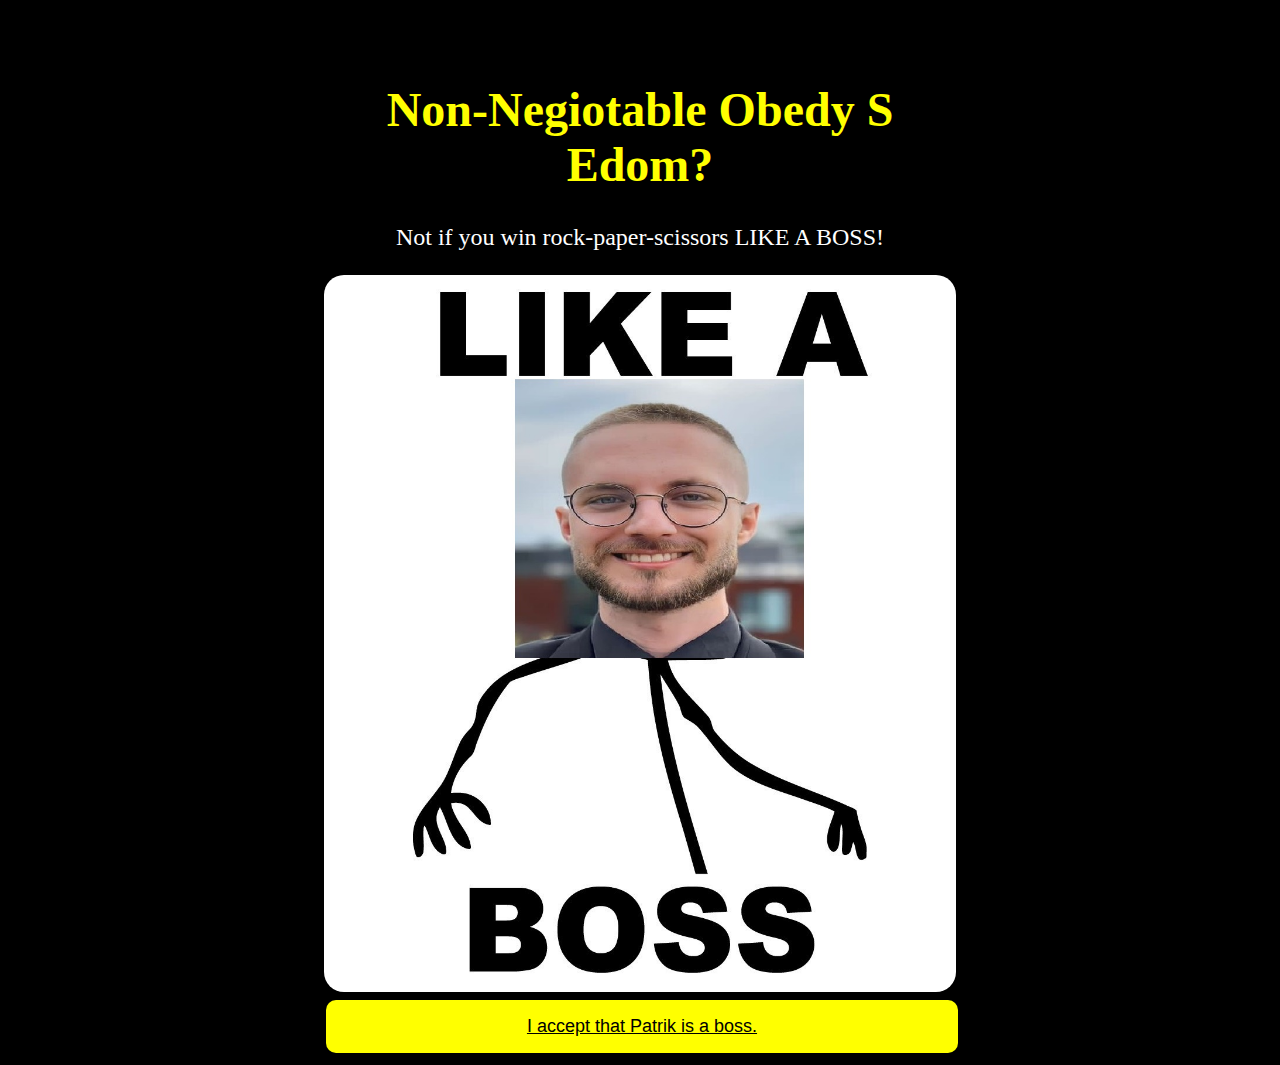
<file: index.html>
<!DOCTYPE html>
<html lang="en">
<head>
  <meta charset="UTF-8">
  <meta name="viewport" content="width=device-width, initial-scale=1.0">
  <title>Obedy s Edom enjoyer</title>
  <link rel="stylesheet" href="style.css"/>
</head>
<body>
  <div class="poster"> 
    <h1>Non-Negiotable Obedy s Edom?</h1>
    <p>Not if you win rock-paper-scissors LIKE A BOSS!</p>
    <img class=boss src="assets/images/meme1.jpg"/>
   <a href="./Acceptance.html"><button>I accept that Patrik is a boss.</button></a>  
  </div>
</body>
</html>
</file>
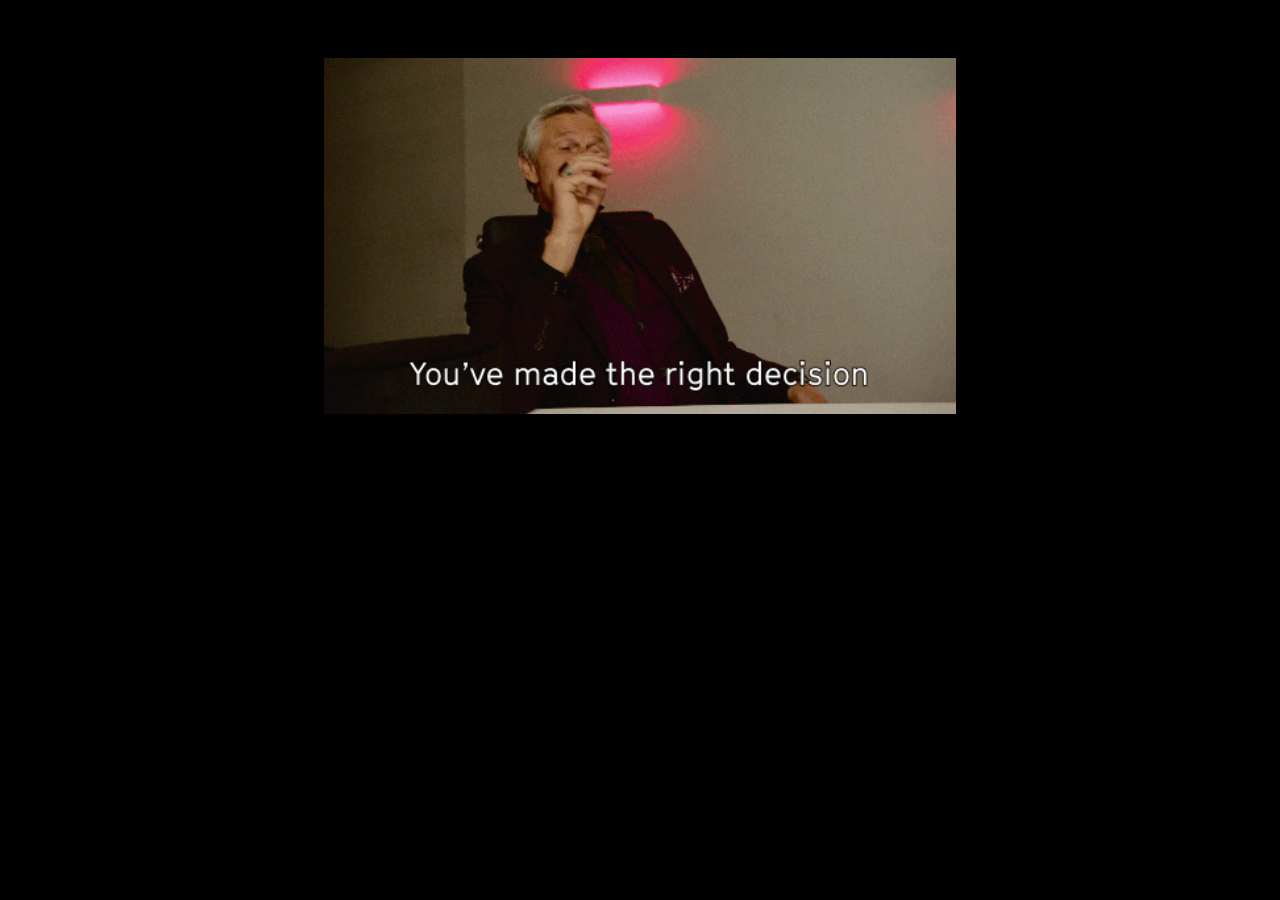
<file: Acceptance.html>
<!DOCTYPE html>
<html lang="en">
<head>
  <meta charset="UTF-8">
  <meta name="viewport" content="width=device-width, initial-scale=1.0">
  <link rel="stylesheet" href="style.css"/>
  <title>Wise choice</title>
</head>
<body>
  <img class=druha src="assets/images/wise+decision.gif"/>
</body>
</html>
</file>
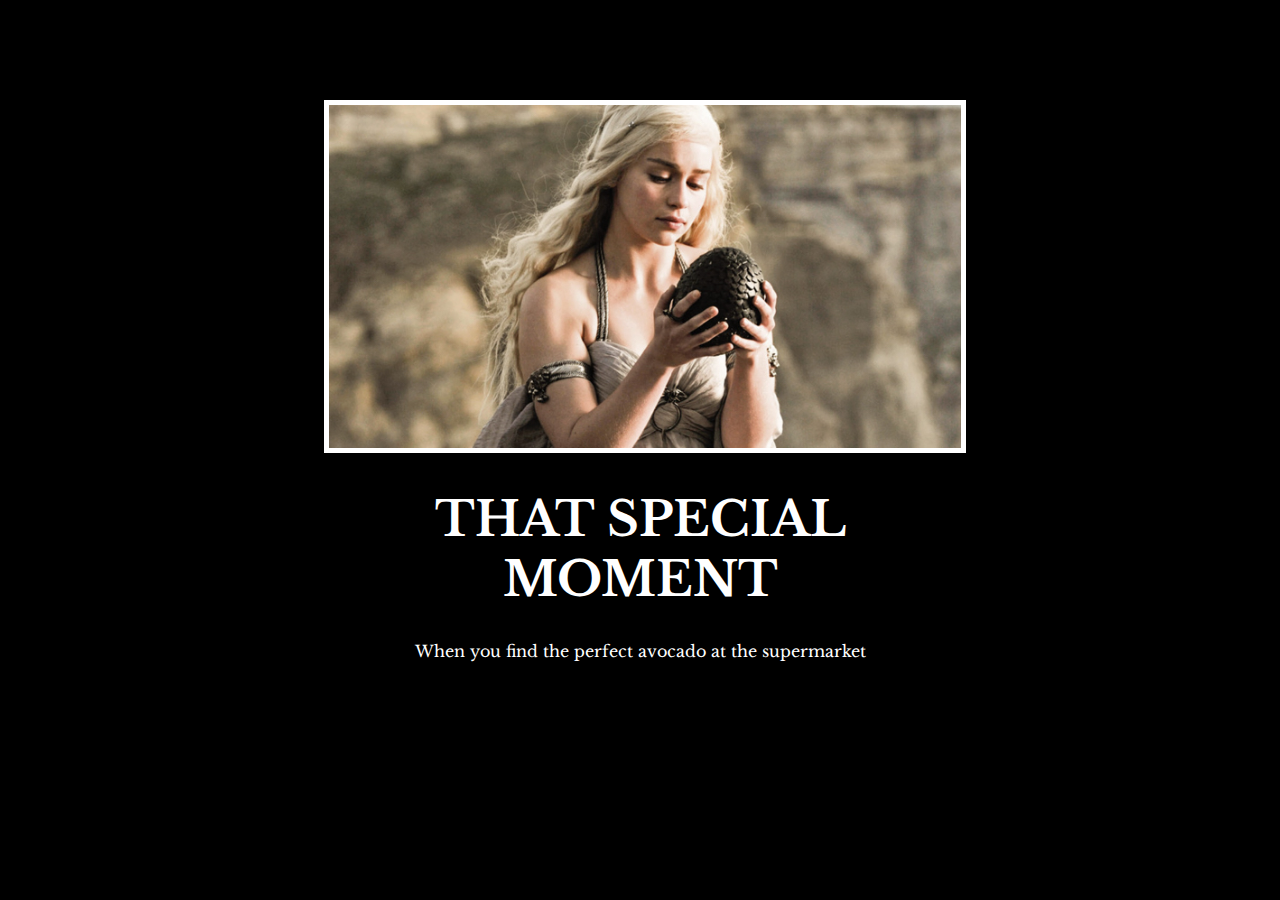
<file: solution/solution.html>
<!DOCTYPE html>
<html lang="en">

<head>
  <meta charset="UTF-8">
  <title>Motivation Meme</title>
  <link rel="stylesheet" href="./solution.css" />
  <link rel="preconnect" href="https://fonts.googleapis.com">
  <link rel="preconnect" href="https://fonts.gstatic.com" crossorigin>
  <link href="https://fonts.googleapis.com/css2?family=Libre+Baskerville&display=swap" rel="stylesheet">
</head>

<body>

  <div class="poster">
    <img class="motivation-img" src="./assets/images/daenerys.jpeg" src="daenerys with egg" />
    <h1>That Special Moment</h1>
    <p>When you find the perfect avocado at the supermarket</p>
  </div>
</body>

</html>
</file>
<file: style.css>
body {
    background-color: black;
  }

h1 {
    color: yellow;
    text-transform: capitalize;
    font-size: 3rem
  }

.poster {
    width: 50%;
    margin-left: 25%;
    margin-top: 50px;
    align-content: center;
    text-align: center;
  }

.boss {
    width: 100%;
    max-height: 600pt;
    border-radius: 20px;
  }

p {
    color: white;
    font-size: x-large;
  }

button {
    border: black;
    border-spacing: 5px;
    background-color: yellow;
    border-radius: 10px;
    color: black;
    width: 100%;    
    padding: 16px 32px;    
    text-align: center;    
    text-decoration: underline;    
    display: inline-block;    
    font-size: large;    
    margin: 4px 2px;
    transition-duration: 0.4s;
    cursor: pointer;    
  }

button:hover {
    background-color: #04AA6D;
    color: white;
}

.druha {
   align-content: center;
   margin-top: 50px;
   margin-left: 25%;
   width: 50%;
   border: 50pt;
}
</file>
<file: solution/solution.css>
body {
  background-color: black;
}
h1 {
  text-transform: uppercase;
  font-size: 3rem;
}

.poster {
  width: 50%;
  margin-left: 25%;
  margin-top: 100px;
  color: white;
  font-family: "Libre Baskerville", serif;
  text-align: center;
}

.motivation-img {
  border: 5px solid white;
  width: 100%;
}
</file>
